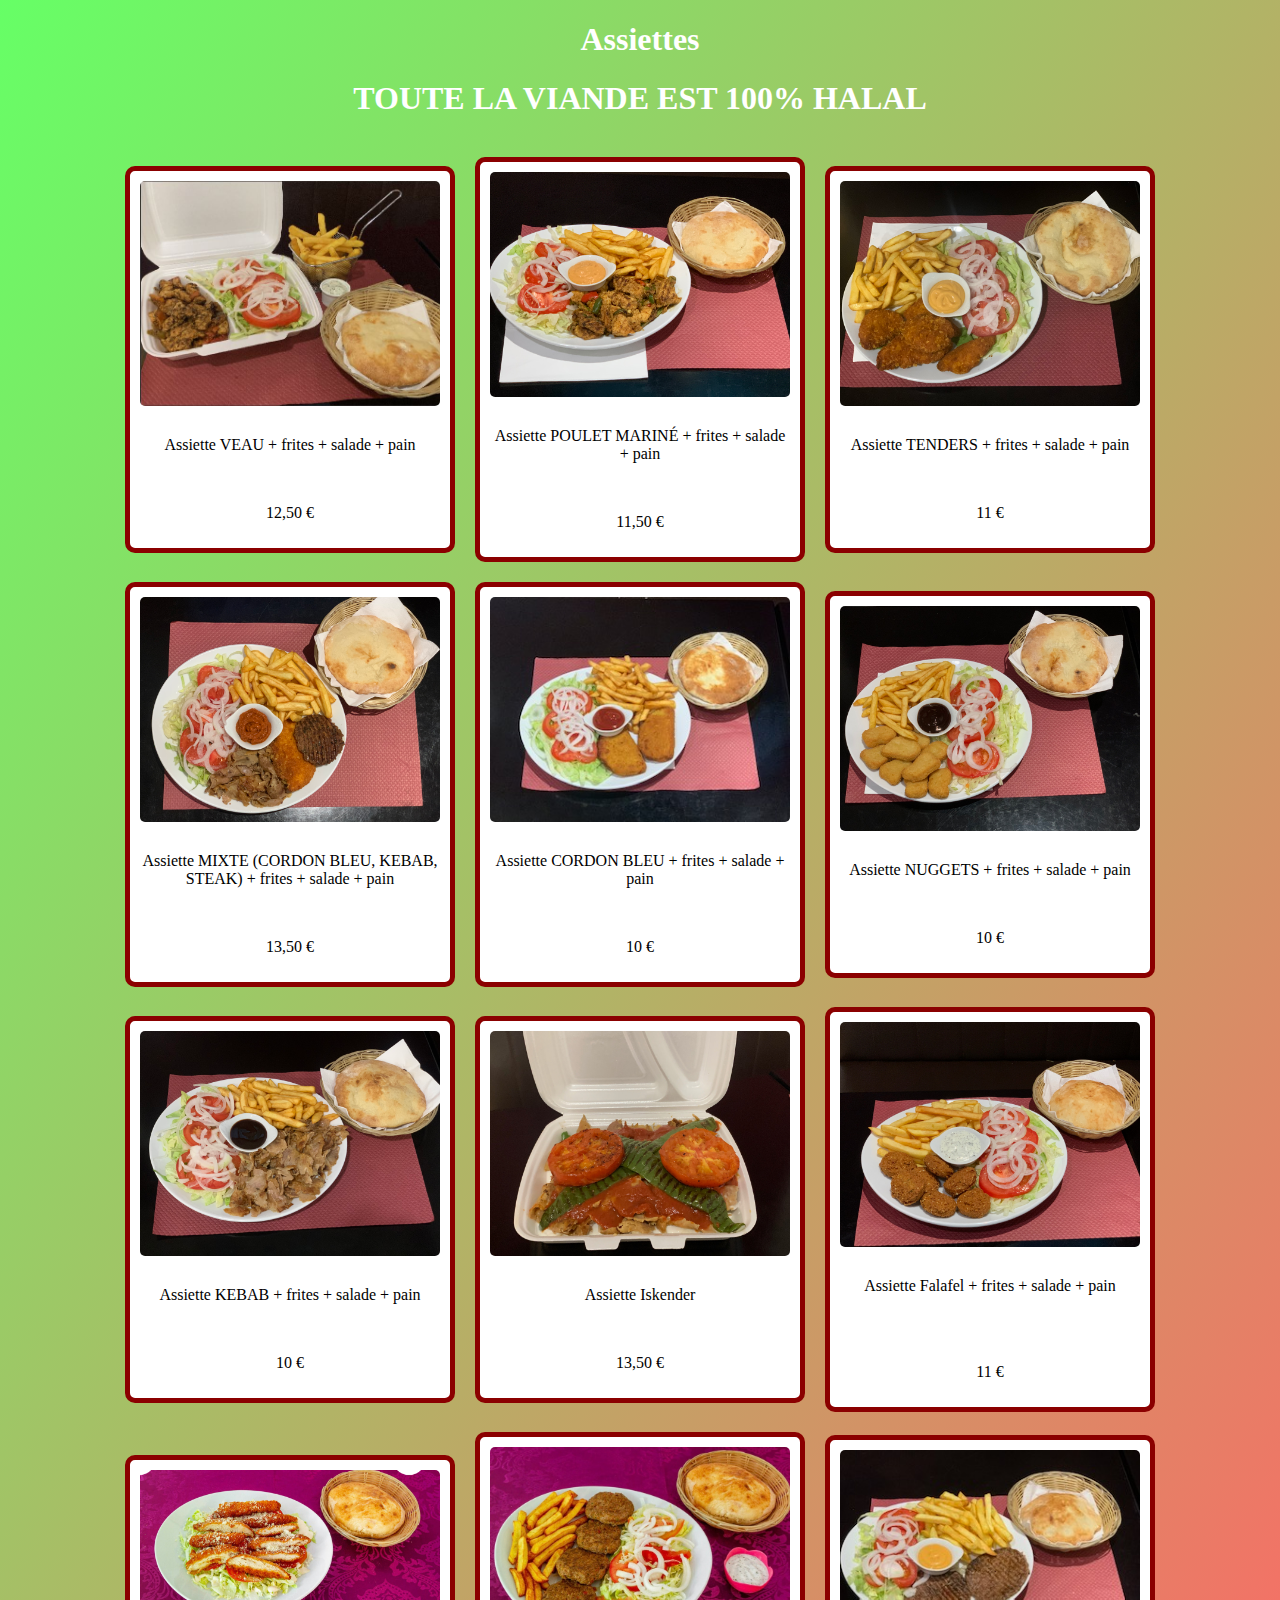
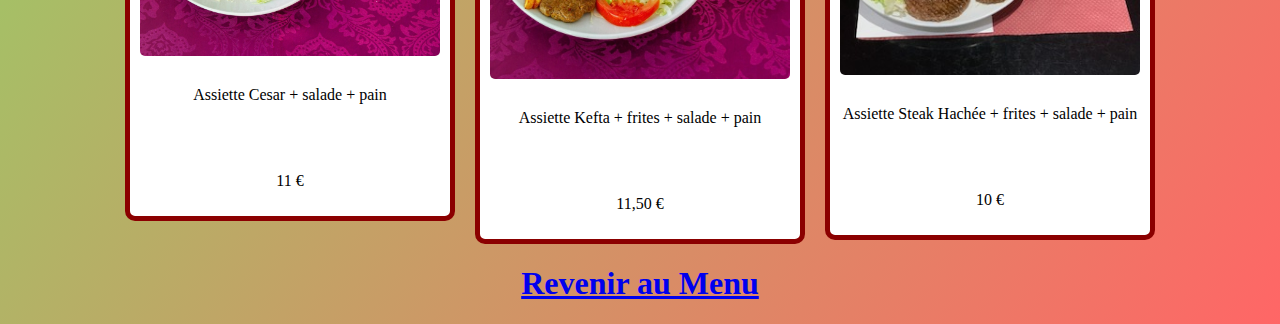
<file: Assiette.html>
<!DOCTYPE html>
<html>
<head>
    <title>Assiettes Express Orient</title>
    <style>
        body {
            background: linear-gradient(to bottom right, #66ff66, #ff6666);
            text-align: center;
        }
        
        h1 {
            color: #ffffff; /* Couleur du titre en vert foncé */
        }
        
        .assiette-container {
            display: flex;
            flex-wrap: wrap;
            justify-content: center;
            align-items: center;
            gap: 20px;
            margin-top: 40px;
        }
        
        .assiette-card {
            width: 300px;
            background-color: #ffffff; /* Couleur de fond blanc */
            border: 5px solid #8B0000; /* Bordure rouge */
            border-radius: 10px;
            padding: 10px;
            text-align: center;
        }
        
        .assiette-image {
            width: 100%;
            height: auto;
            border-radius: 5px;
            margin-bottom: 10px;
        }
    </style>
</head>
<body>
    <h1>Assiettes</h1>
	<h1>TOUTE LA VIANDE EST 100% HALAL</h1>
    <div class="assiette-container">
	<div class="assiette-card">
            <img class="assiette-image" src="assiette-veau.jpg" alt="Assiette 1">
            <p>Assiette VEAU + frites + salade + pain</p><br>
			<p>12,50 €<p>
        </div>
	<div class="assiette-card">
            <img class="assiette-image" src="ApouletM.jpg" alt="Assiette 2">
            <p>Assiette POULET MARINÉ + frites + salade + pain</p><br>
			<p>11,50 €<p>
        </div>
     <div class="assiette-card">
            <img class="assiette-image" src="ATenders.jpg" alt="Assiette 3">
            <p>Assiette TENDERS + frites + salade + pain </p><br>
			<p>11 €<p>
        </div>
      <div class="assiette-card">
            <img class="assiette-image" src="AMixte.jpg" alt="Assiette 4">
            <p>Assiette MIXTE (CORDON BLEU, KEBAB, STEAK) + frites + salade + pain</p><br>
			<p>13,50 €<p>
        </div>
    <div class="assiette-card">
            <img class="assiette-image" src="ACB.jpg" alt="Assiette 5">
            <p>Assiette CORDON BLEU + frites + salade + pain</p><br>
			<p>10 €<p>
        </div>
    <div class="assiette-card">
            <img class="assiette-image" src="ANuggets.jpg" alt="Assiette 6">
            <p>Assiette NUGGETS + frites + salade + pain</p><br>
			<p>10 €<p>
        </div>
    <div class="assiette-card">
            <img class="assiette-image" src="AKebab.jpg" alt="Assiette 7">
            <p>Assiette KEBAB + frites + salade + pain</p><br>
			<p>10 €<p>
        </div>
    <div class="assiette-card">
            <img class="assiette-image" src="AIskender.jpg" alt="Assiette 8">
            <p>Assiette Iskender</p><br>
			<p>13,50 €<p>
        </div>
	<div class="assiette-card">
            <img class="assiette-image" src="AFalafel.jpg" alt="Assiette 9">
            <p>Assiette Falafel + frites + salade + pain</p><br><br>
			<p>11 €<p>
        </div>
	<div class="assiette-card">
            <img class="assiette-image" src="ACesar.jpg" alt="Assiette 10">
            <p>Assiette Cesar + salade + pain</p><br><br>
			<p>11 €<p>
        </div>
	<div class="assiette-card">
            <img class="assiette-image" src="AKefta.jpg" alt="Assiette 11">
            <p>Assiette Kefta + frites + salade + pain</p><br><br>
			<p>11,50 €<p>
        </div>
	<div class="assiette-card">
            <img class="assiette-image" src="ASteak.jpg" alt="Assiette 12">
            <p>Assiette Steak Hachée + frites + salade + pain</p><br><br>
			<p>10 €<p>
        </div>
	
</div>
	<h1><a href="index.html">Revenir au Menu </a></h1>
</body>
</html>
</file>
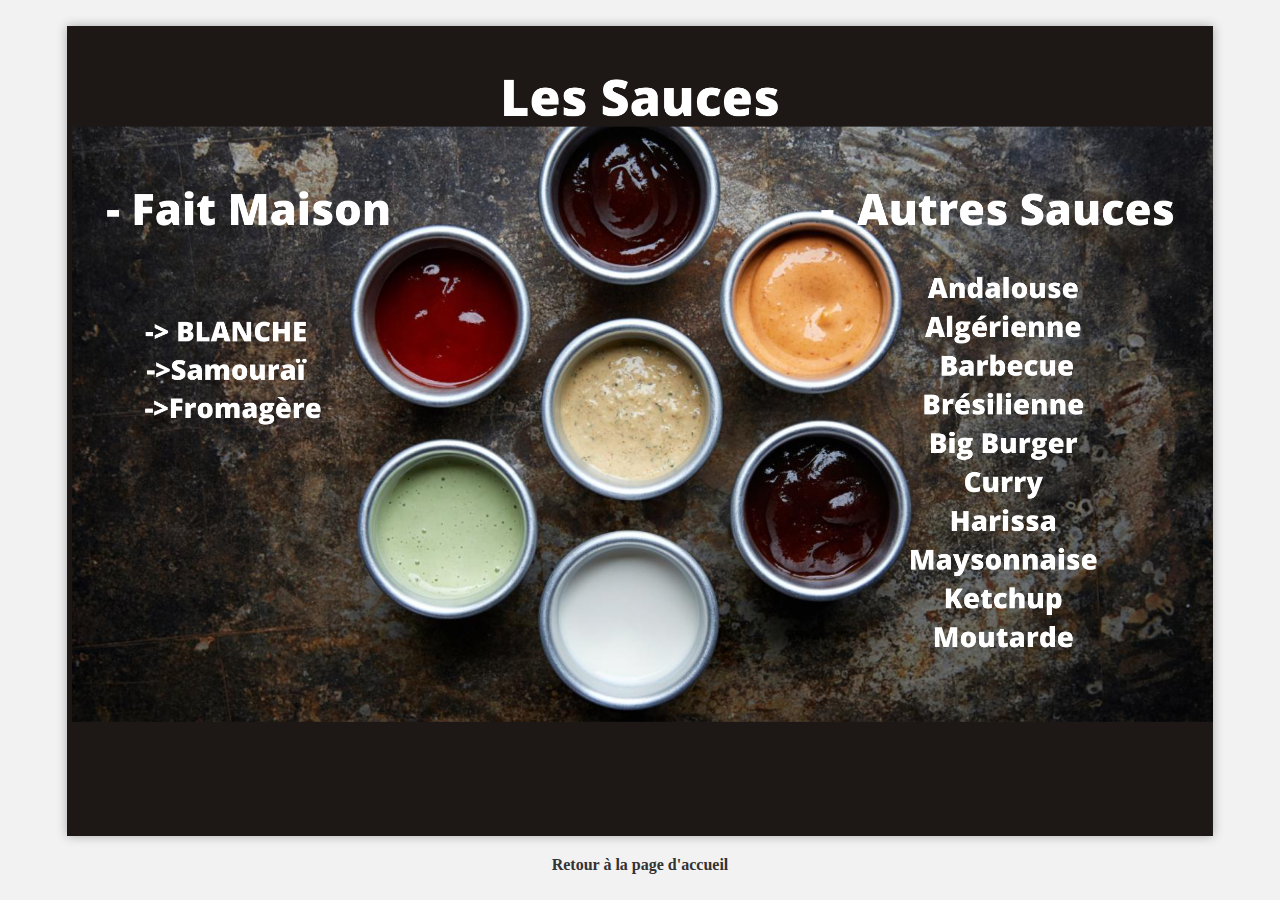
<file: Sauce.html>
<!DOCTYPE html>
<html>
<head>
  <meta charset="UTF-8">
  <title>Menu des boissons</title>
  <style>
    body {
      margin: 0;
      padding: 0;
      display: flex;
      flex-direction: column;
      justify-content: center;
      align-items: center;
      height: 100vh;
      background-color: #f2f2f2;
    }

    .menu-image {
      max-width: 100%;
      max-height: 90%;
      box-shadow: 0 0 10px rgba(0, 0, 0, 0.3);
      margin-bottom: 20px;
    }

    .link {
      text-decoration: none;
      color: #333;
      font-weight: bold;
    }
  </style>
</head>
<body>
  <img class="menu-image" src="Sauces.jpg" alt="Menu des boissons">
  <a class="link" href="index.html">Retour à la page d'accueil</a>
</body>
</html>
</file>
